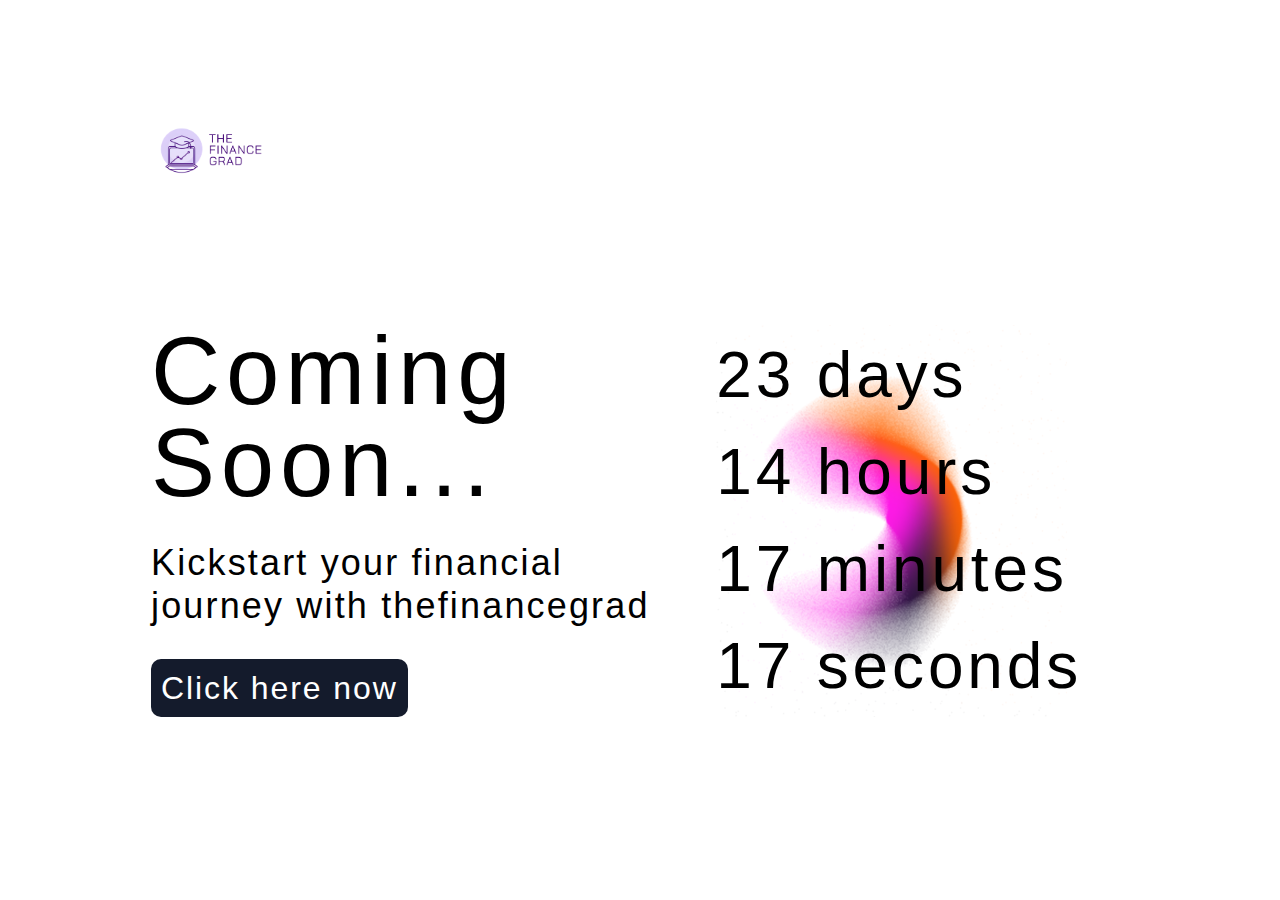
<file: launch.html>
<!DOCTYPE html>
<html lang="en">
<head>
    <meta charset="UTF-8">
    <meta name="viewport" content="width=device-width, initial-scale=1.0">
    <title>Document</title>
</head>
<body>
    <div class="main-container">
        <header class="header-2">
          <img loading="lazy" srcset="./finance_grad_icon.png" class="image" />
  
        </header>
        <div class="div-4">
          <div class="div-5">
            <div class="column">
              <div class="div-6">
                <div class="div-7">Coming Soon...</div>
                <div class="div-8">Kickstart your financial journey with thefinancegrad</div>
                <div class="div-9">Click here now</div>
              </div>
            </div>
            <div class="column-2">
              <div class="div-10">
                <div class="div-11" id="days">23 days <br /></div>
                <div class="div-12" id="hours">14 hours <br /></div>
                <div class="div-13" id="minutes">17 minutes <br /></div>
                <div class="div-13" id="seconds">17 seconds <br /></div>
              </div>
            </div>
          </div>
        </div>
      </div>
      <script>
        // Set the target date and time for the countdown
        const targetDate = new Date("2024-02-20T00:00:00").getTime();
      
        // Update the countdown every 1 second
        const countdownInterval = setInterval(function() {
          // Get the current date and time
          const currentDate = new Date().getTime();
      
          // Calculate the remaining time in milliseconds
          const remainingTime = targetDate - currentDate;
      
          // Calculate days, hours, and minutes
          const days = Math.floor(remainingTime / (1000 * 60 * 60 * 24));
          const hours = Math.floor((remainingTime % (1000 * 60 * 60 * 24)) / (1000 * 60 * 60));
          const minutes = Math.floor((remainingTime % (1000 * 60 * 60)) / (1000 * 60));
          const seconds = Math.floor((remainingTime % (1000 * 60)) / 1000);
          // Update the HTML elements with the countdown values
          document.getElementById("days").innerHTML = days + " days <br />";
          document.getElementById("hours").innerHTML = hours + " hours <br />";
          document.getElementById("minutes").innerHTML = minutes + " minutes <br />";
          document.getElementById("seconds").innerHTML = seconds + " seconds <br />";
          // If the countdown is over, clearInterval to stop updating
          if (remainingTime <= 0) {
            clearInterval(countdownInterval);
            document.getElementById("days").innerHTML = "0 days <br />";
            document.getElementById("hours").innerHTML = "0 hours <br />";
            document.getElementById("minutes").innerHTML = "0 minutes <br />";
          }
        }, 1000); // Update every 1000 milliseconds (1 second)
      </script>
      <style>
        .main-container {
          align-items: center;
          background-color: #fff;
          display: flex;
          flex-direction: column;
          padding: 50px 80px;
        }
      
        @media (max-width: 430px) {
          .main-container {
            padding: 0 .5rem;
          }
        }
      
        .header-2 {
          align-self: start;
          display: flex;
          gap: 7px;
          margin: 30px 0 0 71px;
        }
      
        @media (max-width: 430px) {
          .header-2 {
            margin-left: 10px;
          }
        }
      
        .image {
          aspect-ratio: 0.96;
          object-fit: contain;
          object-position: center;
          width: 120px;
          overflow: hidden;
          align-self: start;
          max-width: 100%;
        }
      
        .header-3 {
          color: #400374;
          letter-spacing: 1.05px;
          font: 400 17px/17px Bai Jamjuree, -apple-system, Roboto, Helvetica, sans-serif;
        }
      
        .div-4 {
          align-self: center;
          margin-top: 112px;
          width: 100%;
          max-width: 978px;
        }
      
        @media (max-width: 430px) {
          .div-4 {
            max-width: 100%;
            margin-top: 40px;
          }
        }
      
        .div-5 {
          gap: 20px;
          display: flex;
        }
      
        @media (max-width: 430px) {
          .div-5 {
            flex-direction: column;
            align-items: stretch;
            gap: 0px;
          }
        }
      
        .column {
          display: flex;
          flex-direction: column;
          line-height: normal;
          width: 56%;
          margin-left: 0px;
          order: 1;
        }
      
        @media (max-width: 430px) {
          .column {
            width: 100%;
            order: 2;
            margin-bottom: 14rem;
          }
        }
      
        .div-6 {
          display: flex;
          flex-grow: 1;
          flex-direction: column;
        }
      
        @media (max-width: 430px) {
          .div-6 {
            max-width: 100%;
          }
        }
      
        .div-7 {
          color: #000;
          letter-spacing: 5.76px;
          font: 400 96px/92px Roboto, sans-serif;
        }
      
        @media (max-width: 430px) {
          .div-7 {
            max-width: 100%;
            font-size: 60px;
            line-height: 66px;
          }
        }
      
        .div-8 {
          color: #000;
          letter-spacing: 2.16px;
          margin-top: 32px;
          font: 400 36px/43px Roboto, sans-serif;
        }
      
        @media (max-width: 430px) {
          .div-8 {
            max-width: 100%;
          }
        }
      
        .div-9 {
          color: #fff;
          letter-spacing: 1.92px;
          white-space: nowrap;
          justify-content: center;
          border-radius: 10px;
          background-color: var(--material-theme-sys-light-on-secondary-fixed, #141b2c);
          align-self: start;
          margin-top: 32px;
          padding: 10px;
          font: 400 32px/120% Roboto, sans-serif;
        }
      
        @media (max-width: 430px) {
          .div-9 {
            white-space: initial;
          }
        }
      
        .column-2 {
     
          display: flex;
          flex-direction: column;
          line-height: normal;
          width: 44%;
          margin-left: 20px;
        order: 2;
        background-image: url('./q.afa93098.svg');
        background-size: auto;
    
        background-repeat: no-repeat;
        }
      
        @media (max-width: 430px) {
          .column-2 {
            width: 100%;
            order: 1;
            margin-bottom: 4rem;
          }
        }
      
        .div-10 {
          display: flex;
          flex-direction: column;
          align-self: stretch;
          font-size: 64px;
          color: #000;
          font-weight: 400;
          letter-spacing: 3.84px;
          margin: auto 0;
        }
      
        @media (max-width: 430px) {
          .div-10 {
            max-width: 100%;
            margin-top: 40px;
            font-size: 40px;
          }
        }
      
        .div-11 {
          font-family: Roboto, sans-serif;
          line-height: 61px;
        }
      
        @media (max-width: 430px) {
          .div-11 {
            max-width: 100%;
            font-size: 40px;
            line-height: 42px;
          }
        }
      
        .div-12 {
          font-family: Roboto, sans-serif;
          line-height: 61px;
          margin-top: 36px;
        }
      
        @media (max-width: 430px) {
          .div-12 {
            max-width: 100%;
            font-size: 40px;
            line-height: 42px;
          }
        }
      
        .div-13 {
          font-family: Roboto, sans-serif;
          line-height: 61px;
          margin-top: 36px;
        }
      
        @media (max-width: 430px) {
          .div-13 {
            max-width: 100%;
            font-size: 40px;
            line-height: 42px;
          }
        }
      </style>
</body>
</html>
</file>
